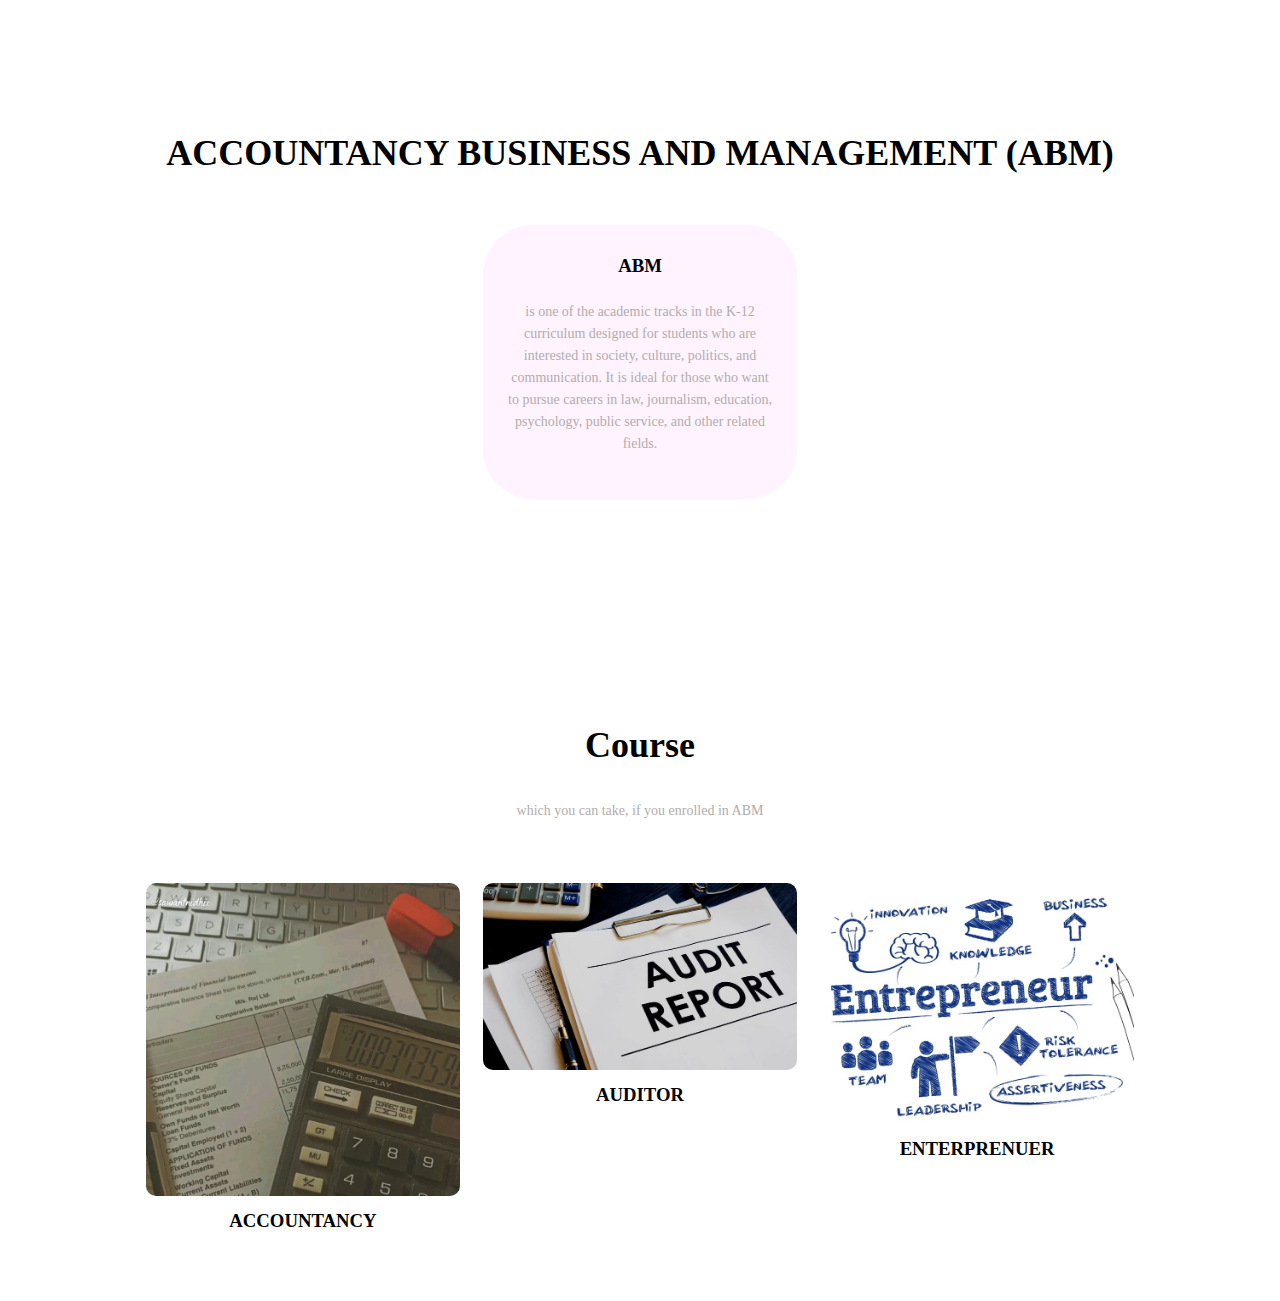
<file: abm.html>
<!DOCTYPE html>
<html>
    <head>
        <title>Abm</title>
        <link rel="stylesheet" href="styleabm.css">
    </head>
    <body>
        <section class="Strand">
            <h1> ACCOUNTANCY BUSINESS AND MANAGEMENT &#40;ABM&#41;</h1>
            <div class="row">
                <div class="strand-col">
                    <h3>ABM</h3>
                    <p>is one of the academic tracks in the K-12 curriculum designed for students who are interested in society, culture,
                        politics, and communication. It is ideal for those who want to pursue careers in law, journalism, education, psychology,
                        public service, and other related fields.
                    </p>
                </div>
                  
                        
                    </div>
                </div>
            </div>
    
        </section>

        <section class="course">
            <h1>Course</h1>
            <p>which you can take, if you enrolled in ABM</p>
        
            <div class="row">
                <div class="course-col">
                    <img src="accountancy.png">
                    <h3>ACCOUNTANCY</h3>
                </div>
                <div class="course-col">
                    <img src="auditor.png">
                    <h3>AUDITOR</h3>
                </div>
                <div class="course-col">
                    <img src="enterprenuer.png">
                    <h3>ENTERPRENUER</h3>
                </div>
            </div>
        </section>
       
    </body>
</html>
</file>
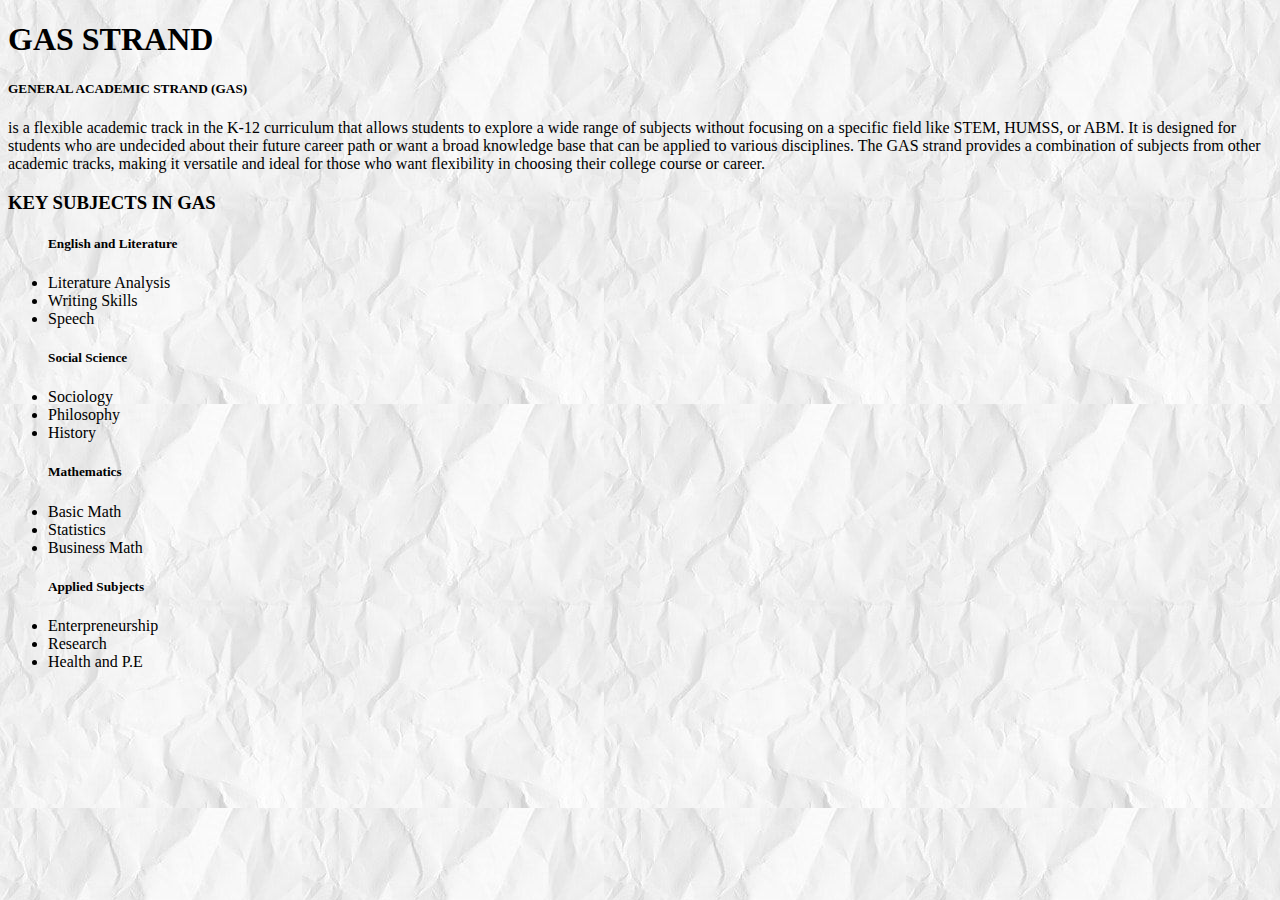
<file: gas.html>
<!DOCTYPE html>
<html>
    <head>
        <title>GAS</title>
    </head>
    <body background="paper.png">
        <h1>GAS STRAND</h1>
        <h5>GENERAL ACADEMIC STRAND &#40;GAS&#41;</h5>
        <p> is a flexible academic track in the K-12 curriculum that allows students to explore a wide range of subjects without focusing on a specific field like STEM,
             HUMSS, or ABM. It is designed for students who are undecided about their future career path or want a broad knowledge base that can be applied to 
             various disciplines. The GAS strand provides a combination of subjects from other academic tracks, making it versatile and ideal for those who want flexibility in choosing 
             their college course or career.
         </p>

         <h3>KEY SUBJECTS IN GAS</h3>
         <ul>
            <h5>English and Literature</h5>
            <li>Literature Analysis</li>
            <li>Writing Skills</li>
            <li>Speech</li>

            <h5>Social Science</h5>
            <li>Sociology</li>
            <li>Philosophy</li>
            <li>History</li>

            <h5>Mathematics</h5>
            <li>Basic Math</li>
            <li>Statistics</li>
            <li>Business Math</li>

            <h5>Applied Subjects</h5>
            <li>Enterpreneurship </li>
            <li>Research</li>
            <li>Health and P.E</li>
         </ul>

    </body>
</html>
</file>
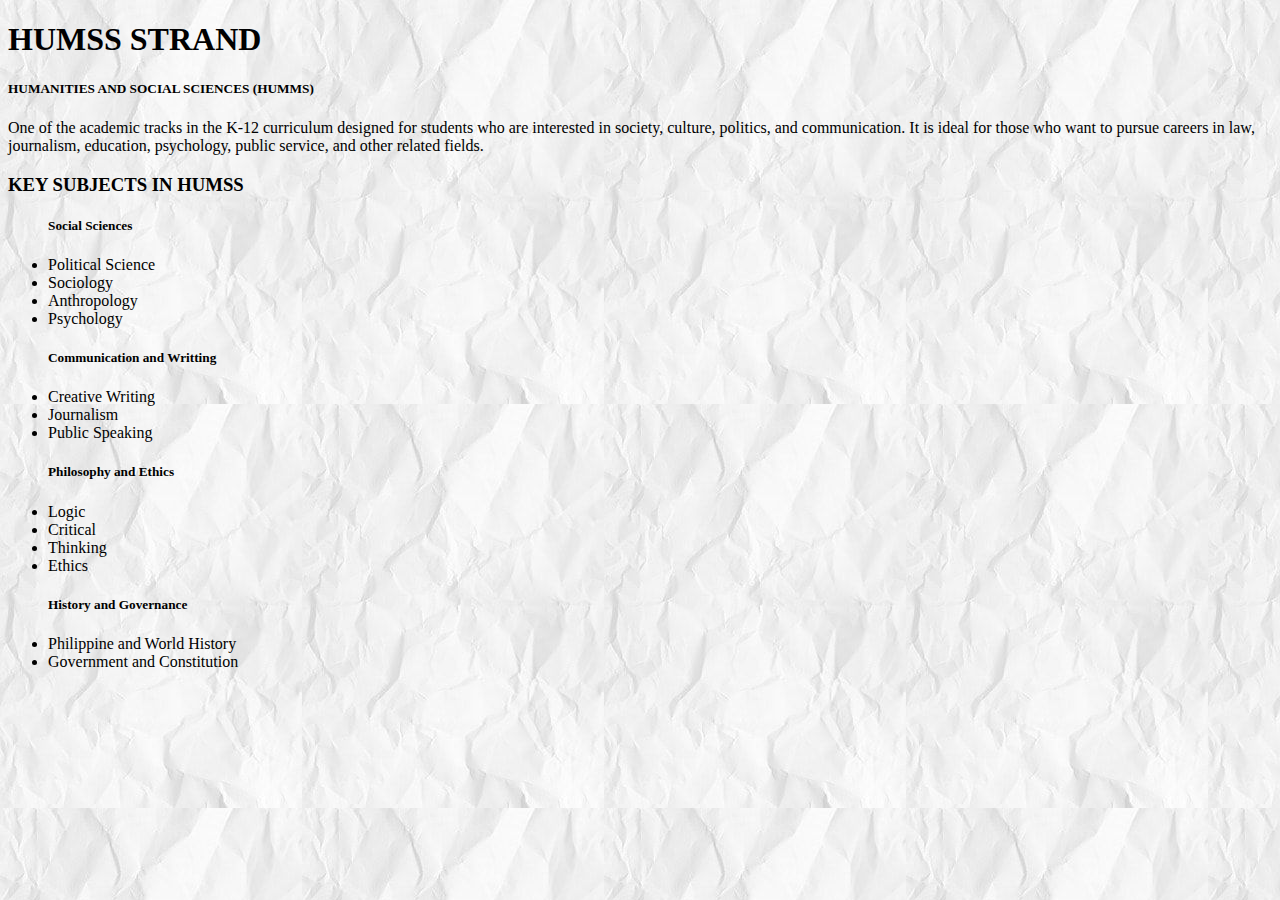
<file: humss.html>
<!DOCTYPE html>
<html>
    <head>
        <title>Humss</title>
    </head>
    <body background="paper.png">
        <h1>HUMSS STRAND</h1>
        <h5>HUMANITIES AND SOCIAL SCIENCES &#40;HUMMS&#41;</h5>
        <p>One of the academic tracks in the K-12 curriculum designed for students who are interested in society, culture, 
            politics, and communication. It is ideal for those who want to pursue careers in law, journalism, education, psychology,
             public service, and other related fields.</p>

             <h3>KEY SUBJECTS IN HUMSS</h3>
             <ul>
                <h5>Social Sciences</h5>
                <li>Political Science</li>
                <li>Sociology</li>
                <li>Anthropology</li>
                <li>Psychology</li>

                <h5>Communication and Writting</h5>
                <li>Creative Writing</li>
                <li>Journalism</li>
                <li>Public Speaking</li>

                <h5>Philosophy and Ethics</h5>
                <li>Logic</li>
                <li>Critical</li>
                <li>Thinking</li>
                <li>Ethics</li>

                <h5>History and Governance</h5>
                <li>Philippine and World History</li>
                <li>Government and Constitution</li>
             </ul>

    </body>
</html>
</file>
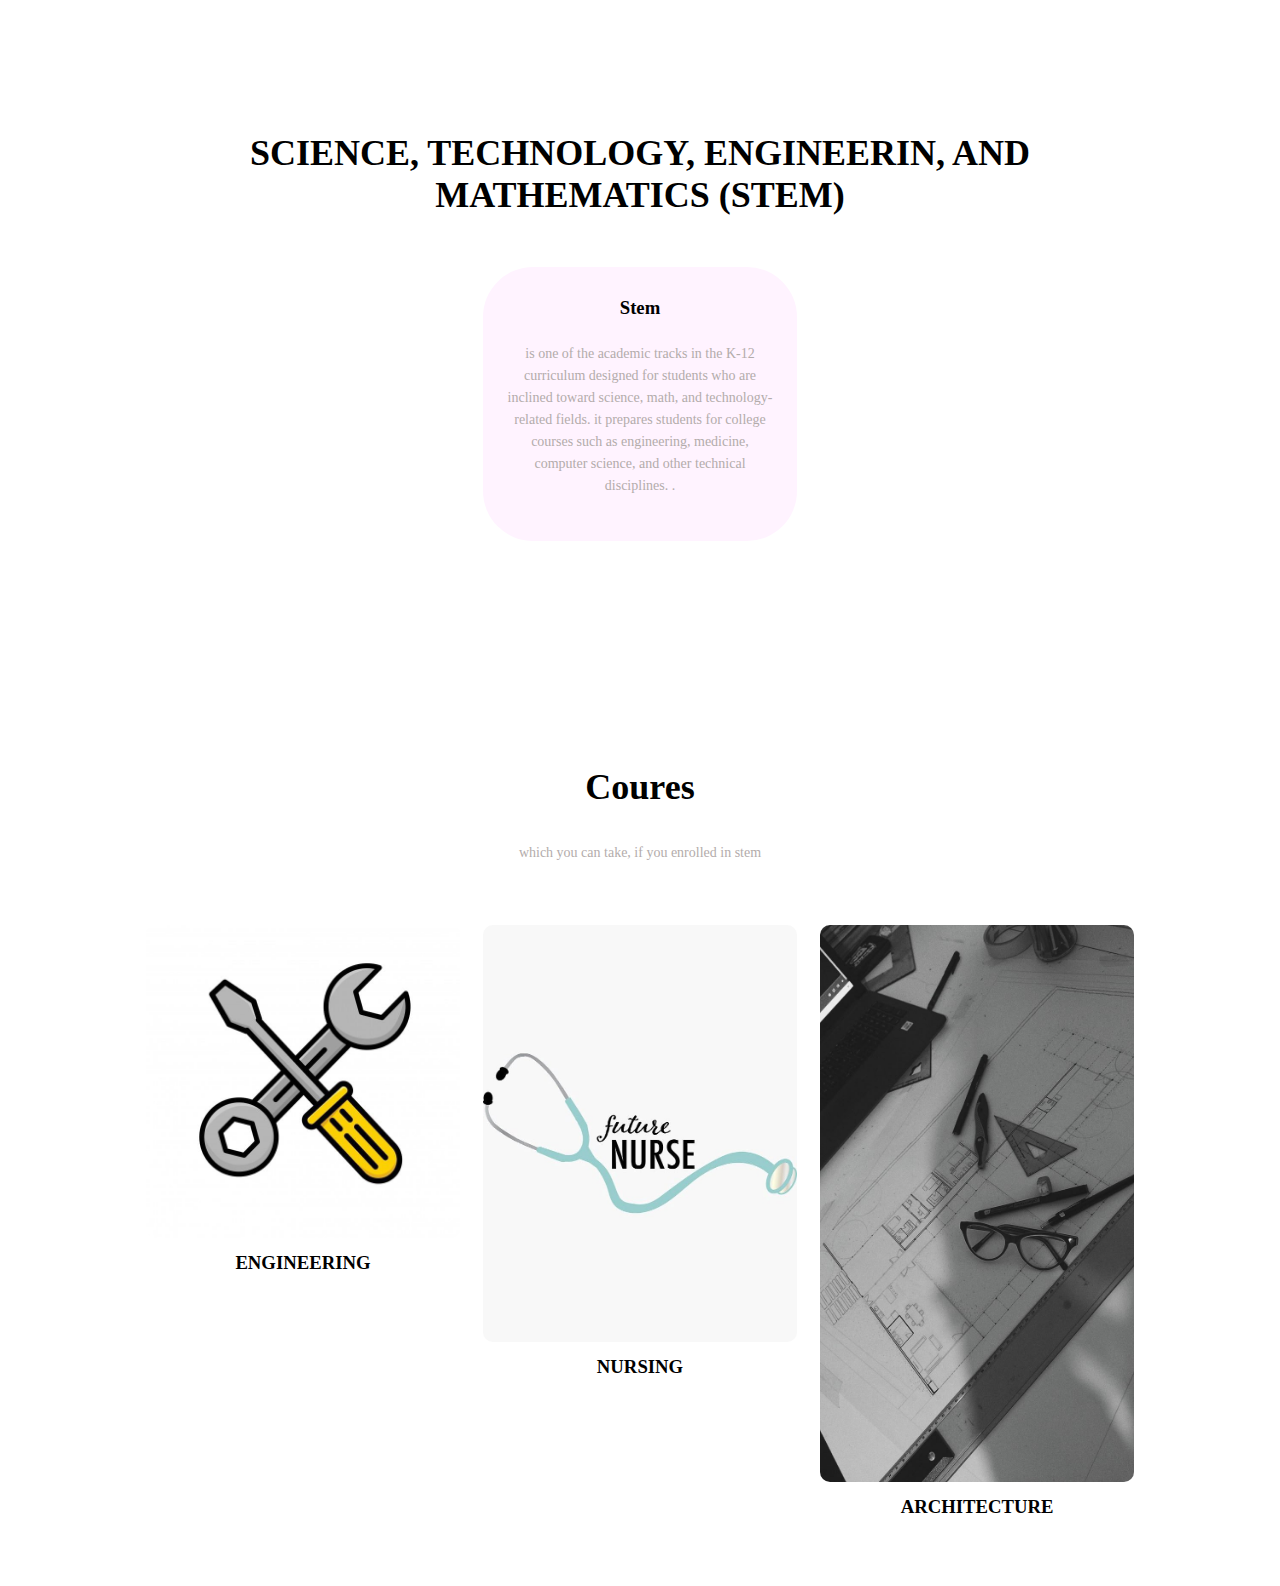
<file: stem.html>
<!DOCTYPE html>
<html>
    <head>
        <title>stem</title>
        <link rel="stylesheet" href="stylestem.css">
    </head>
    <body>
        <section class="Strand">
            <h1> SCIENCE, TECHNOLOGY, ENGINEERIN, AND MATHEMATICS &#40;STEM&#41;</h1>
            <div class="row">
                <div class="strand-col">
                    <h3>Stem</h3>
                    <p>is one of the academic tracks in the K-12 curriculum designed for students who are
                        inclined toward science, math, and technology-related fields. it prepares students for college courses such as engineering,
                        medicine, computer science, and other technical disciplines. 
                    .
                    </p>
                </div>
                  
                        
                    </div>
                </div>
            </div>
    
        </section>

        <section class="course">
            <h1>Coures</h1>
            <p>which you can take, if you enrolled in stem</p>
        
            <div class="row">
                <div class="course-col">
                    <img src="engineering.png">
                    <h3>ENGINEERING</h3>
                </div>
                <div class="course-col">
                    <img src="nursing.png">
                    <h3>NURSING</h3>
                </div>
                <div class="course-col">
                    <img src="Arquitectura mood.png">
                    <h3>ARCHITECTURE</h3>
                </div>
            </div>
        </section>
       
    </body>
</html>
</file>
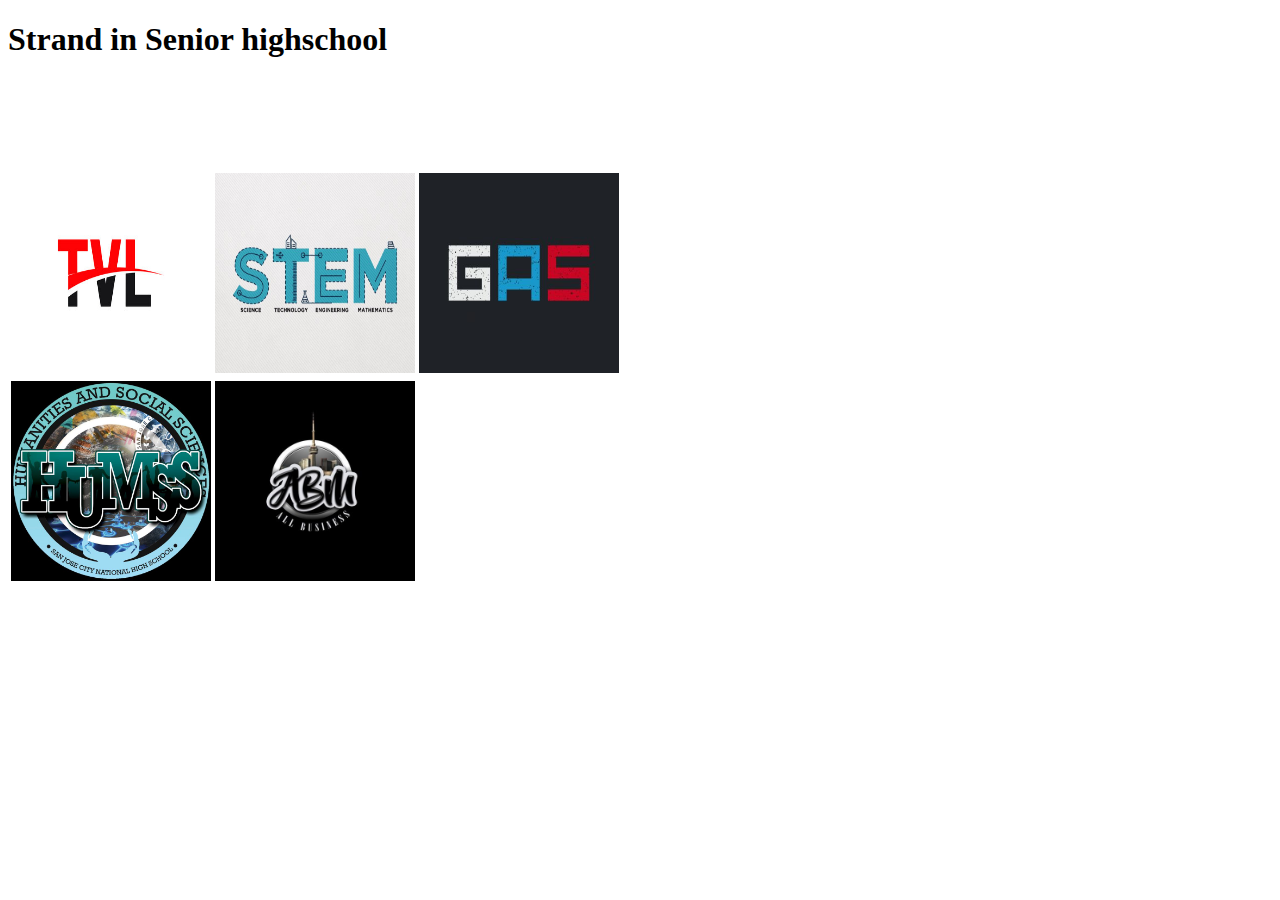
<file: strand.html>
<!DOCTYPE html>
<html>
    <head>
        <title>Strand</title>
    </head>
    <body>
         
        
        <h1> Strand in Senior highschool </h1>

        <table>
            <tr>
            <td><a href="Ict.html"><img src="tvl.png" width="200" height="200"></td>

                
                <br>
                
                 <td><a href="stem.html"><img src="stem.png" width="200" height="200"></td>
                    
                    
                    <br>

                
                 <br>


                 <td><a href="gas.html"><img src="GAS.png" width="200" height="200"></td>


                 <br>
                
            </tr>

            <tr>
                <td><img src="humss.png" width="200" height="200"></td>


                <br>
                

                <td><img src="abm.png" width="200" height="200"></td>
                
            </tr>
 

    
    
   
        </table>
    </body>
</html>
</file>
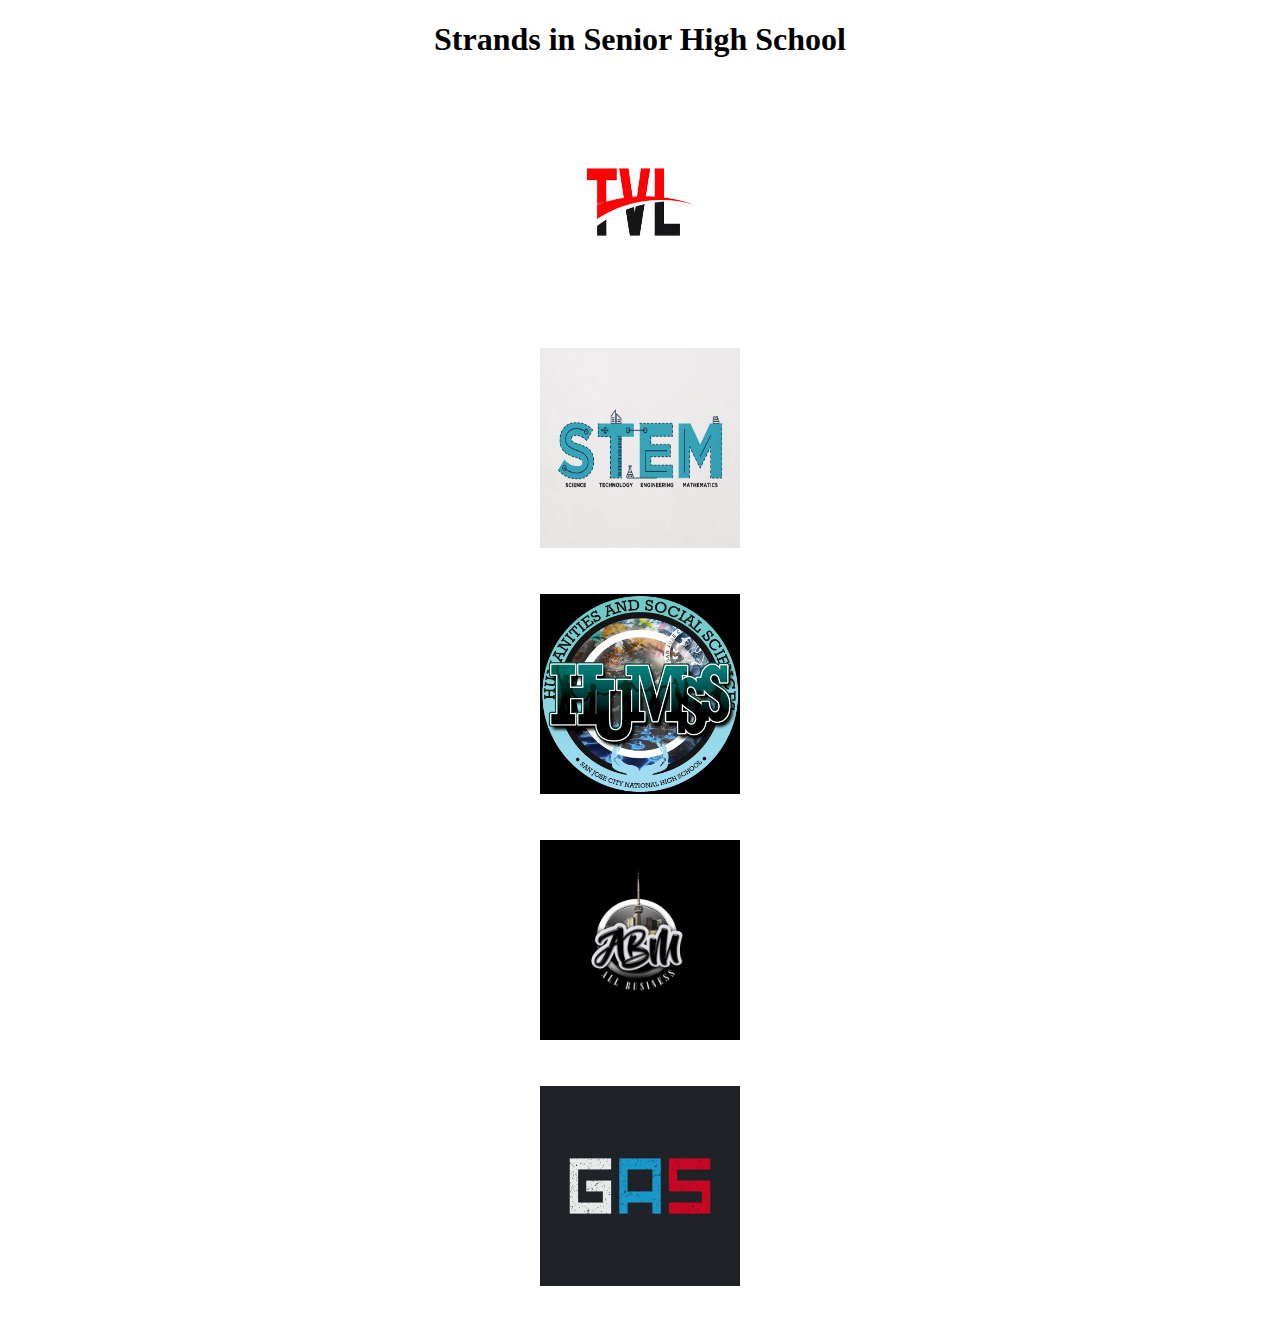
<file: strandnitiru.html>
<!DOCTYPE html>
<html lang="en">
    <head>
        <meta charset="UTF-8">
        <meta name="viewport" content="width=device-width, initial-scale=1.0">
        <title>Strands in Senior High School</title>
        <style>
            table {
                margin: 20px auto;
                text-align: center;
            }

            td {
                padding: 20px;
            }

            img {
                width: 200px;
                height: 200px;
                transition: transform 0.3s, box-shadow 0.3s;
            }

            img:hover {
                transform: scale(1.1);
                box-shadow: 0 4px 8px rgba(0, 0, 0, 0.2);
            }
        </style>
    </head>
    <body>

        <h1 style="text-align: center;">Strands in Senior High School</h1>

        <table>
            <tr>
                <td><a href="tvl.html"><img src="tvl.png" alt="TVL"></a></td>
            </tr>
            <tr>
                <td><a href="stem.html"><img src="stem.png" alt="STEM"></a></td>
            </tr>
            <tr>
                <td><a href="humss.html"><img src="humss.png" alt="HUMSS"></a></td>
            </tr>
            <tr>
                <td><a href="abm.html"><img src="abm.png" alt="ABM"></a></td>
            </tr>
            <tr>
                <td><a href="gas.html"><img src="GAS.png" alt="GAS"></a></td>
            </tr>
        </table>

    </body>
</html>
</file>
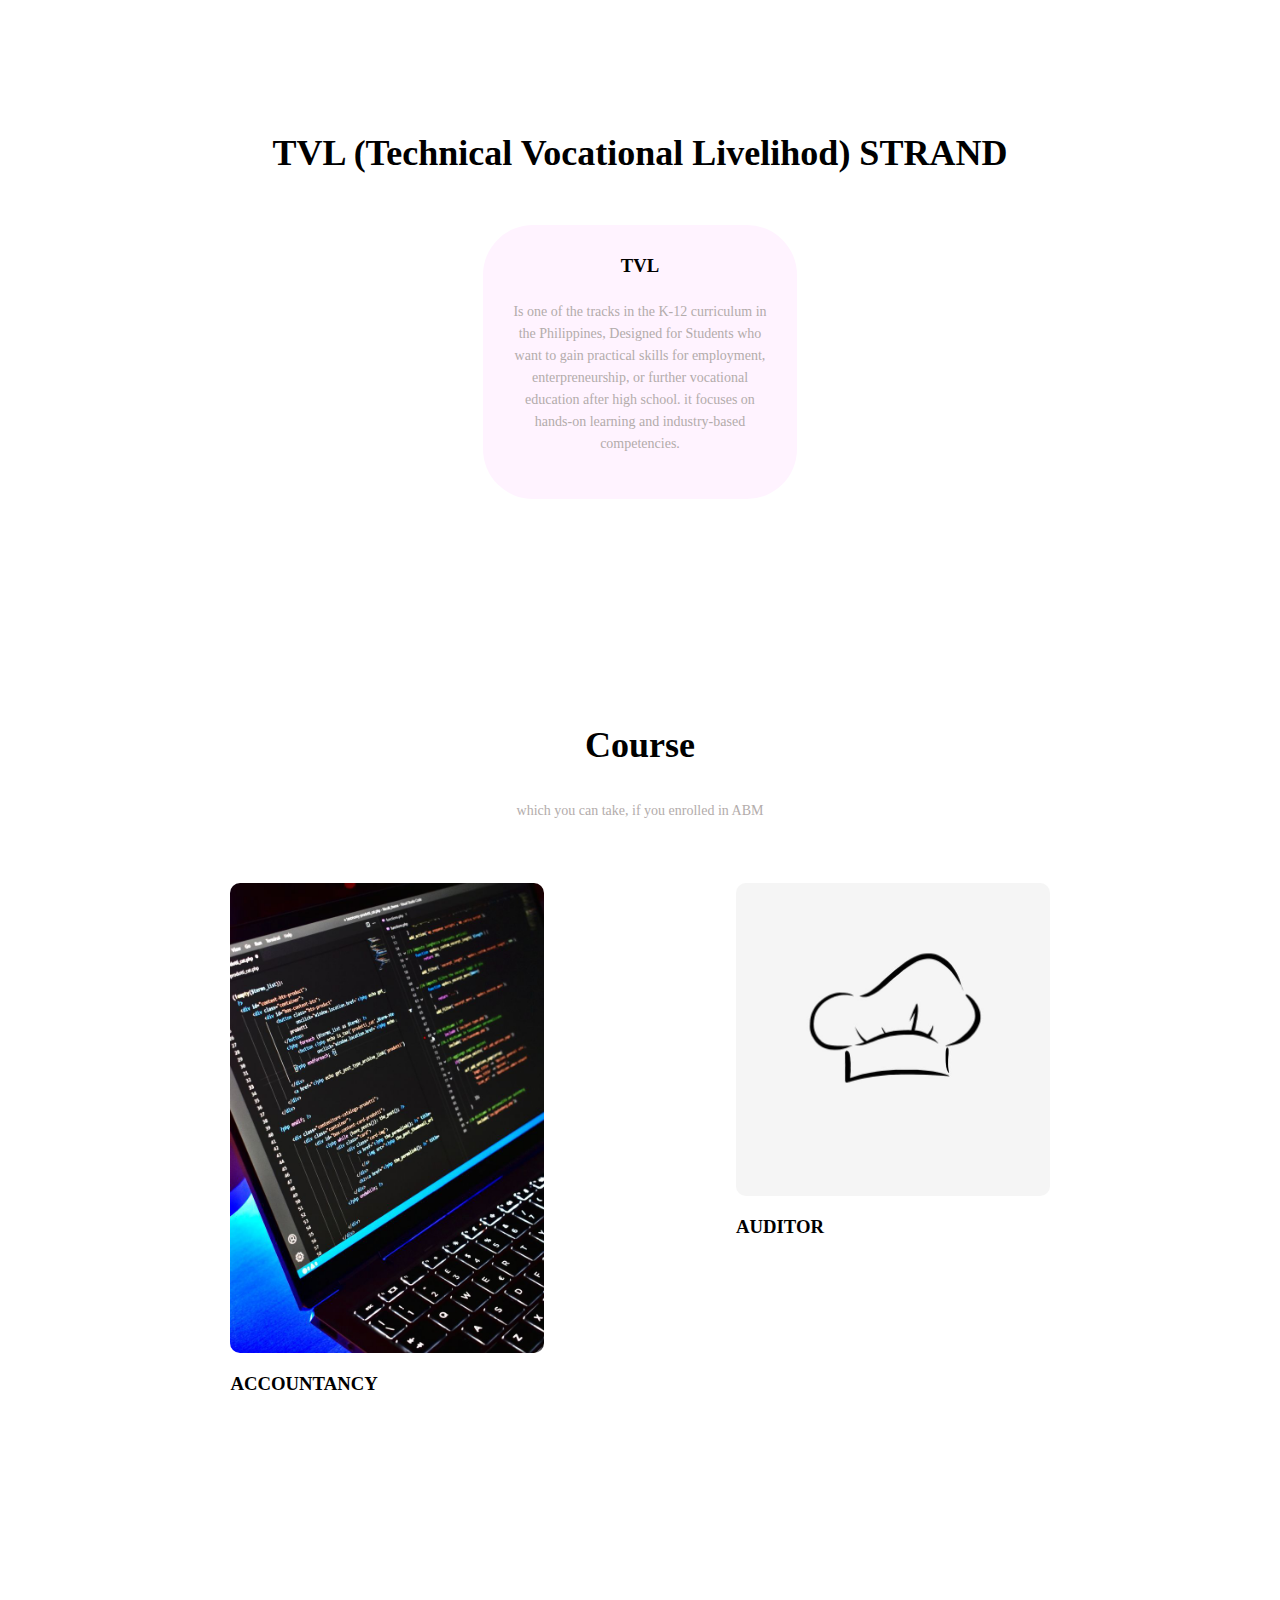
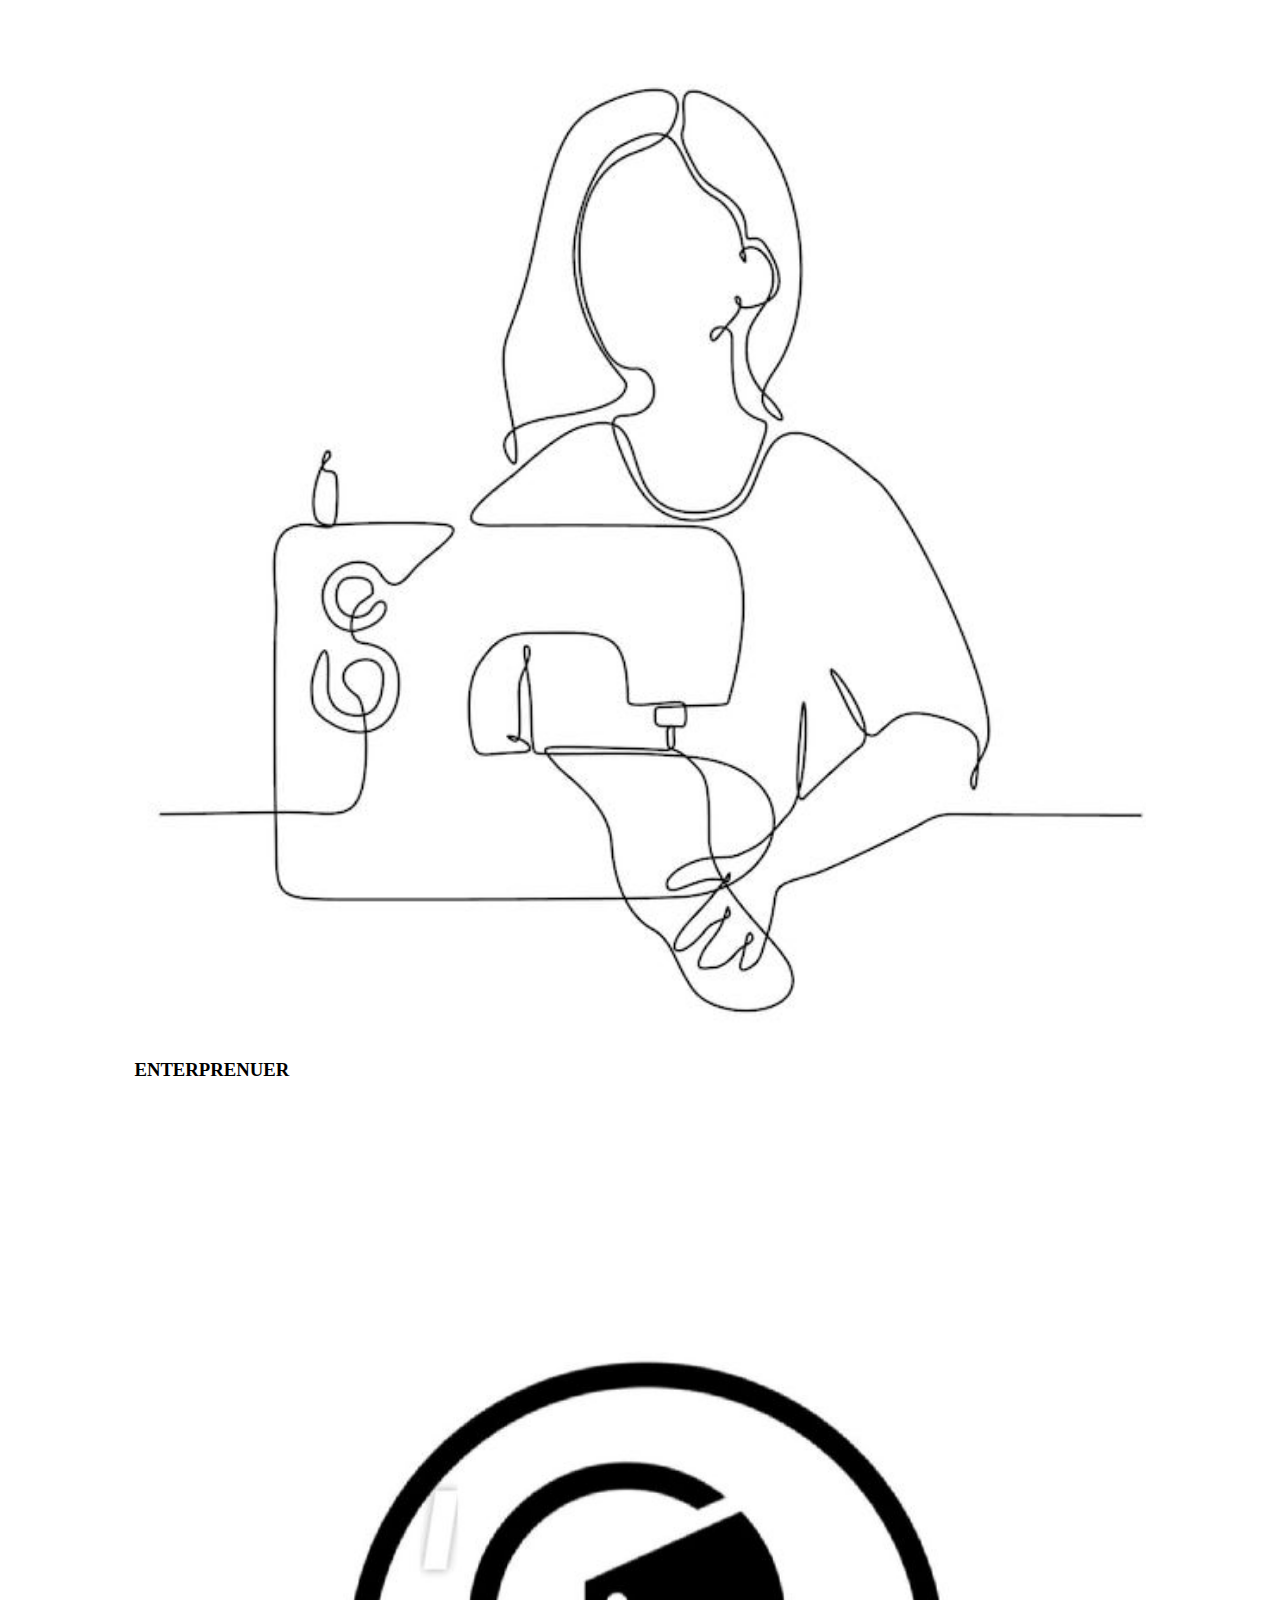
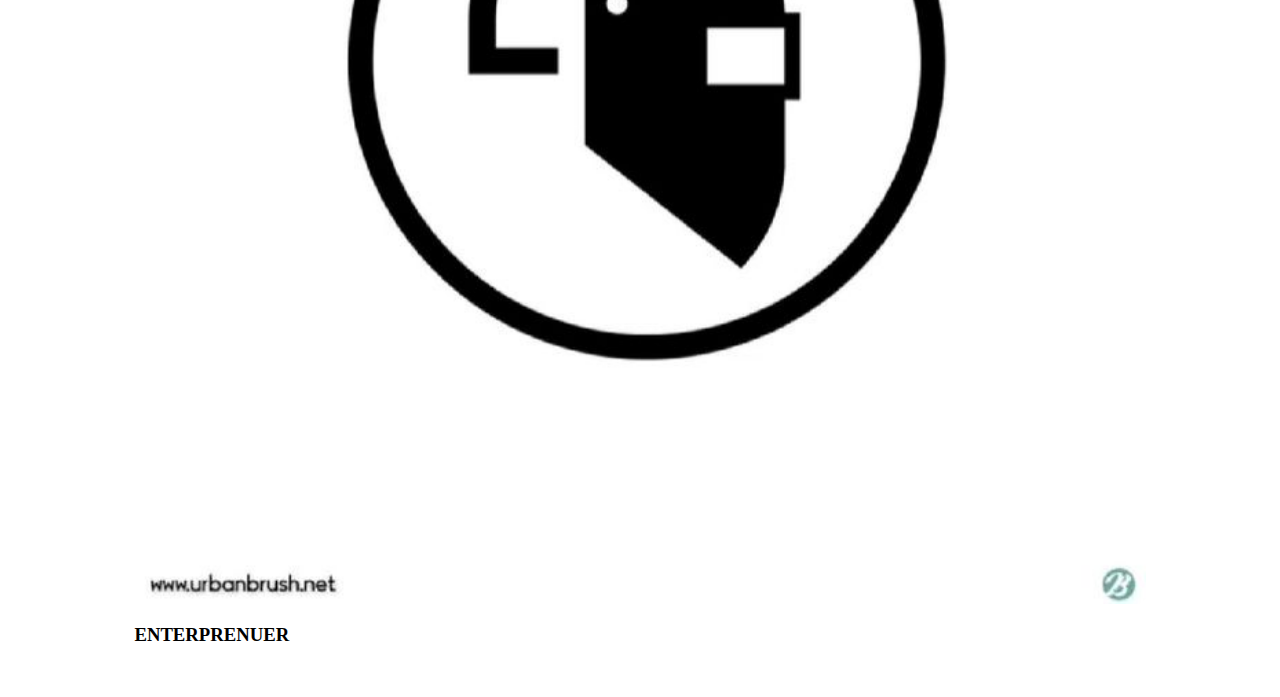
<file: tvl.html>
<!DOCTYPE html>
<html>
    <head>
        <title>tvl</title>
        <link rel="stylesheet" href="styletvl.css">
    </head>
    <body>
        <section class="Strand">
            <h1> TVL &#40;Technical Vocational Livelihod&#41; STRAND</h1>
            <div class="row">
                <div class="strand-col">
                    <h3>TVL</h3>
                    <p>Is one of the tracks in the K-12 curriculum in the Philippines, Designed for Students who want
                        to gain practical skills for employment, enterpreneurship, or further vocational education after high school.
                        it focuses on hands-on learning and industry-based competencies.
                    </p>
                </div>
                  
                        
                    </div>
                </div>
            </div>
    
        </section>

        <section class="course">
            <h1>Course</h1>
            <p>which you can take, if you enrolled in ABM</p>
        
            <div class="row">
                <div class="course-col">
                    <img src="coding.png">
                    <h3>ACCOUNTANCY</h3>
                </div>
                <div class="course-col">
                    <img src="cooking.png">
                    <h3>AUDITOR</h3>
                </div>
            </div>
        </section>
        <section class="course2">

        <div class="course2-col">
            <img src="dressmaking.png">
            <h3>ENTERPRENUER</h3>
        </div>
        <div class="course2-col">
            <img src="weldinggg.png">
            <h3>ENTERPRENUER</h3>
        </div>
    </section>

    </body>
</html>
</file>
<file: styleabm.css>
.Strand{
    width: 80%;
    margin: auto;
    text-align: center;
   padding-top: 100px;
}
h1{
    font-size: 36px;
    font-weight: 600;
}
p{
    color: #bbb5b4;
    font-size: 14px;
    font-weight: 300;
    line-height: 22px;
    padding: 10px;
}

.row{
    margin-top: 5%;
    display: flex;
    justify-content: space-around;
}
.strand-col{
    flex-basis: 31%;
    background: #fff3ff;
    border-radius: 50px;
    margin-bottom: 10%;
    padding: 20px 12px;
    box-sizing: border-box;
    transition: 0.5s;
}
p{
    color: #b3acab;
    font-size: 14px;
    font-weight: 300;
    line-height: 22px;
    padding: 10px;
}
h3{
    text-align: center;
    font-weight: 600;
    margin: 10px 0;
}
.strand-col:hover{
    box-shadow: 0 0 20px 0px rgba(0, 0, 0, 0.2);
}
@media(max-width: 700px){
    .row{
        flex-direction: column;
    }
}
.course{
    width: 80%;
    margin: auto;
    text-align: center;
    padding-top: 100px;
}
.course-col{
    flex-basis: 31%;
    border-radius: 10px;
    margin-bottom: 5%;
    text-align: left;
}
.course-col img{
    width: 100%;
    border-radius: 10px;
}
.course-col p{
    padding: 0;
}
.acourse-col h3{
    margin-top: 16px;
    margin-bottom: 15px;
    text-align: left;
}
.course-col:hover{
    box-shadow: 0 0 20px 0px rgba(0, 0, 0, 0.2);
}
</file>
<file: stylestem.css>
.Strand{
    width: 80%;
    margin: auto;
    text-align: center;
   padding-top: 100px;
}
h1{
    font-size: 36px;
    font-weight: 600;
}
p{
    color: #bbb5b4;
    font-size: 14px;
    font-weight: 300;
    line-height: 22px;
    padding: 10px;
}

.row{
    margin-top: 5%;
    display: flex;
    justify-content: space-around;
}
.strand-col{
    flex-basis: 31%;
    background: #fff3ff;
    border-radius: 50px;
    margin-bottom: 10%;
    padding: 20px 12px;
    box-sizing: border-box;
    transition: 0.5s;
}
p{
    color: #b3acab;
    font-size: 14px;
    font-weight: 300;
    line-height: 22px;
    padding: 10px;
}
h3{
    text-align: center;
    font-weight: 600;
    margin: 10px 0;
}
.strand-col:hover{
    box-shadow: 0 0 20px 0px rgba(0, 0, 0, 0.2);
}
@media(max-width: 700px){
    .row{
        flex-direction: column;
    }
}
.course{
    width: 80%;
    margin: auto;
    text-align: center;
    padding-top: 100px;
}
.course-col{
    flex-basis: 31%;
    border-radius: 10px;
    margin-bottom: 5%;
    text-align: left;
}
.course-col img{
    width: 100%;
    border-radius: 10px;
}
.course-col p{
    padding: 0;
}
.acourse-col h3{
    margin-top: 16px;
    margin-bottom: 15px;
    text-align: left;
}
.course-col:hover{
    box-shadow: 0 0 20px 0px rgba(0, 0, 0, 0.2);
}
</file>
<file: styletvl.css>
.Strand{
    width: 80%;
    margin: auto;
    text-align: center;
   padding-top: 100px;
}
h1{
    font-size: 36px;
    font-weight: 600;
}
p{
    color: #bbb5b4;
    font-size: 14px;
    font-weight: 300;
    line-height: 22px;
    padding: 10px;
}

.row{
    margin-top: 5%;
    display: flex;
    justify-content: space-around;
}
.strand-col{
    flex-basis: 31%;
    background: #fff3ff;
    border-radius: 50px;
    margin-bottom: 10%;
    padding: 20px 12px;
    box-sizing: border-box;
    transition: 0.5s;
}
p{
    color: #b3acab;
    font-size: 14px;
    font-weight: 300;
    line-height: 22px;
    padding: 10px;
}
h3{
    text-align: center;
    font-weight: 600;
    margin: 10px 0;
}
.strand-col:hover{
    box-shadow: 0 0 20px 0px rgba(0, 0, 0, 0.2);
}
@media(max-width: 700px){
    .row{
        flex-direction: column;
    }
}
.course{
    width: 80%;
    margin: auto;
    text-align: center;
    padding-top: 100px;
}
.course-col{
    flex-basis: 31%;
    border-radius: 10px;
    margin-bottom: 5%;
    text-align: left;
}
.course-col img{
    width: 100%;
    border-radius: 10px;
}
.course-col p{
    padding: 0;
}
.course-col h3{
    margin-top: 16px;
    margin-bottom: 15px;
    text-align: left;
}
.course-col:hover{
    box-shadow: 0 0 20px 0px rgba(0, 0, 0, 0.2);
}
/*----coure2----*/

.course2{
    width: 80%;
    margin: auto;
    text-align: center;
    padding-top: 100px;
}
.course2-col{
    flex-basis: 31%;
    border-radius: 10px;
    margin-bottom: 5%;
    text-align: left;
}
.course2-col img{
    width: 100%;
    border-radius: 10px;
}
.course2-col p{
    padding: 0;
}
.course2-col h3{
    margin-top: 16px;
    margin-bottom: 15px;
    text-align: left;
}
.course2-col:hover{
    box-shadow: 0 0 20px 0px rgba(0, 0, 0, 0.2);
}
</file>
